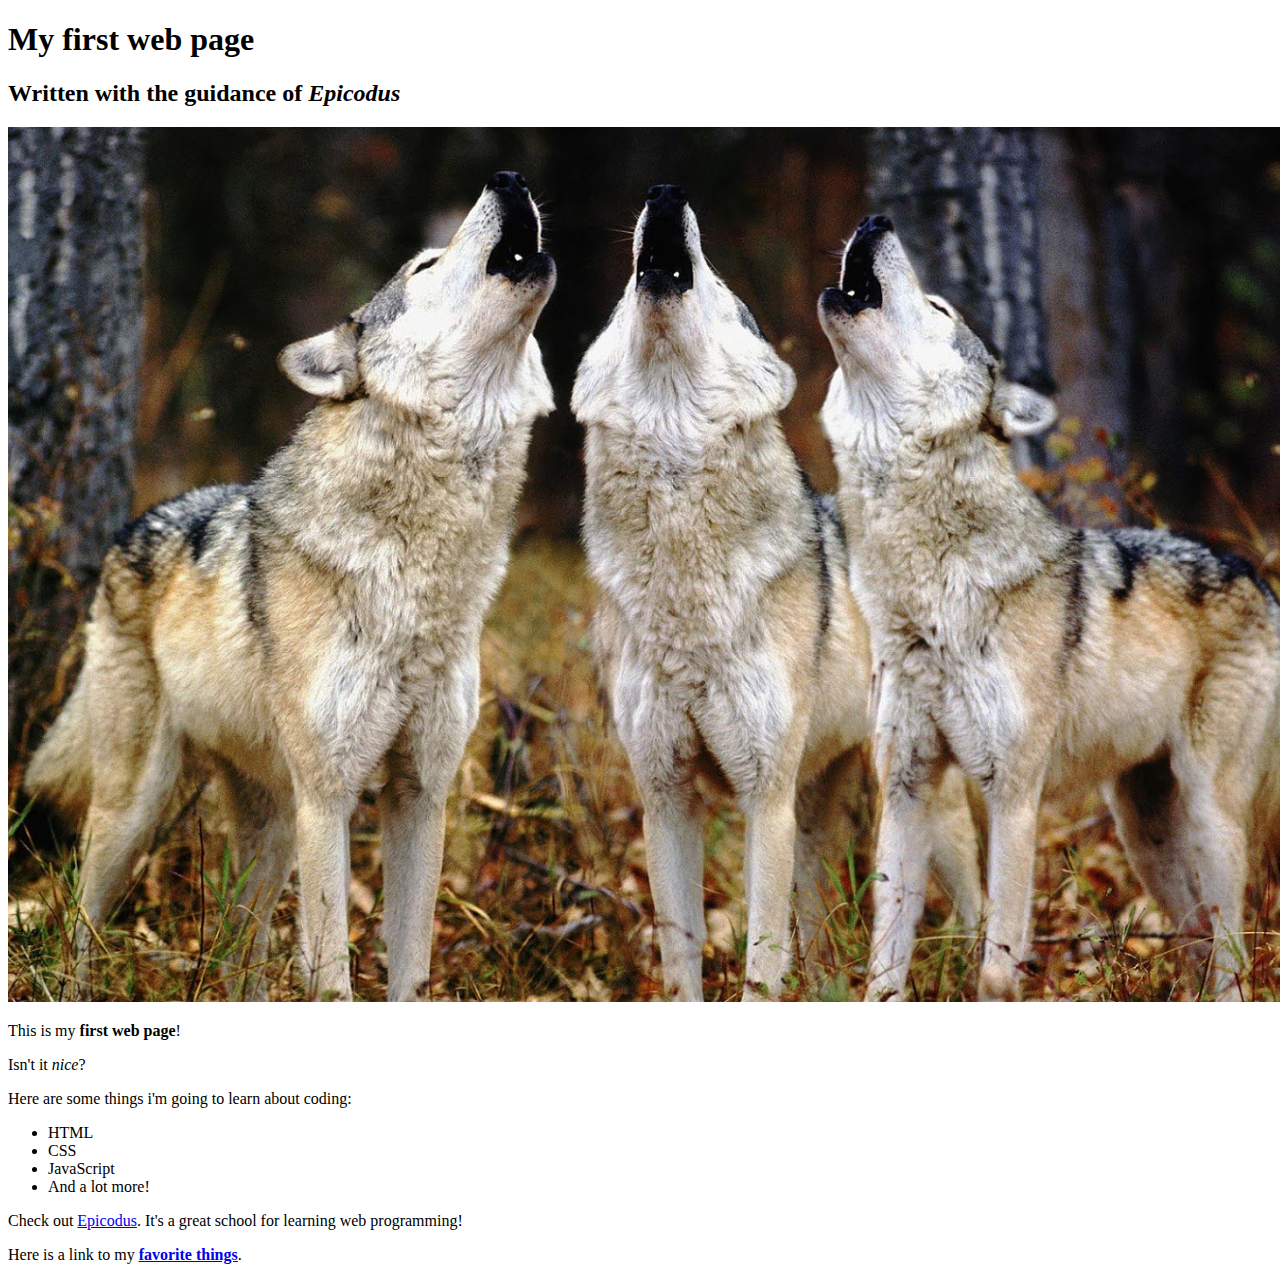
<file: AddReadme/my-first-webpage.html>
<!DOCTYPE HTML>
<html>
  <head>
    <title>Web page #1!</title>
  </head>
  <body>
    <h1>My first web page</h1>
    <h2>Written with the guidance of <em>Epicodus</em></h2>
    <img src="img/wolf-pack-many-wolves-animals.jpg" alt="A photo of a pack of wolves.">
    <p>This is my <strong>first web page</strong>!</p>
    <p>Isn't it <em>nice</em>?</p>

    <p>Here are some things i'm going to learn about coding:</p>
    <ul>
      <li>HTML</li>
      <li>CSS</li>
      <li>JavaScript</li>
      <li>And a lot more!</li>
    </ul>
    <p>Check out <a href="http://www.epicodus.com/">Epicodus</a>. It's a great school for learning web programming!</p>
    <p> Here is a link to my <a href="favorite-things.html"><strong>favorite things</strong></a>.</p>
  </body>
</html>
</file>
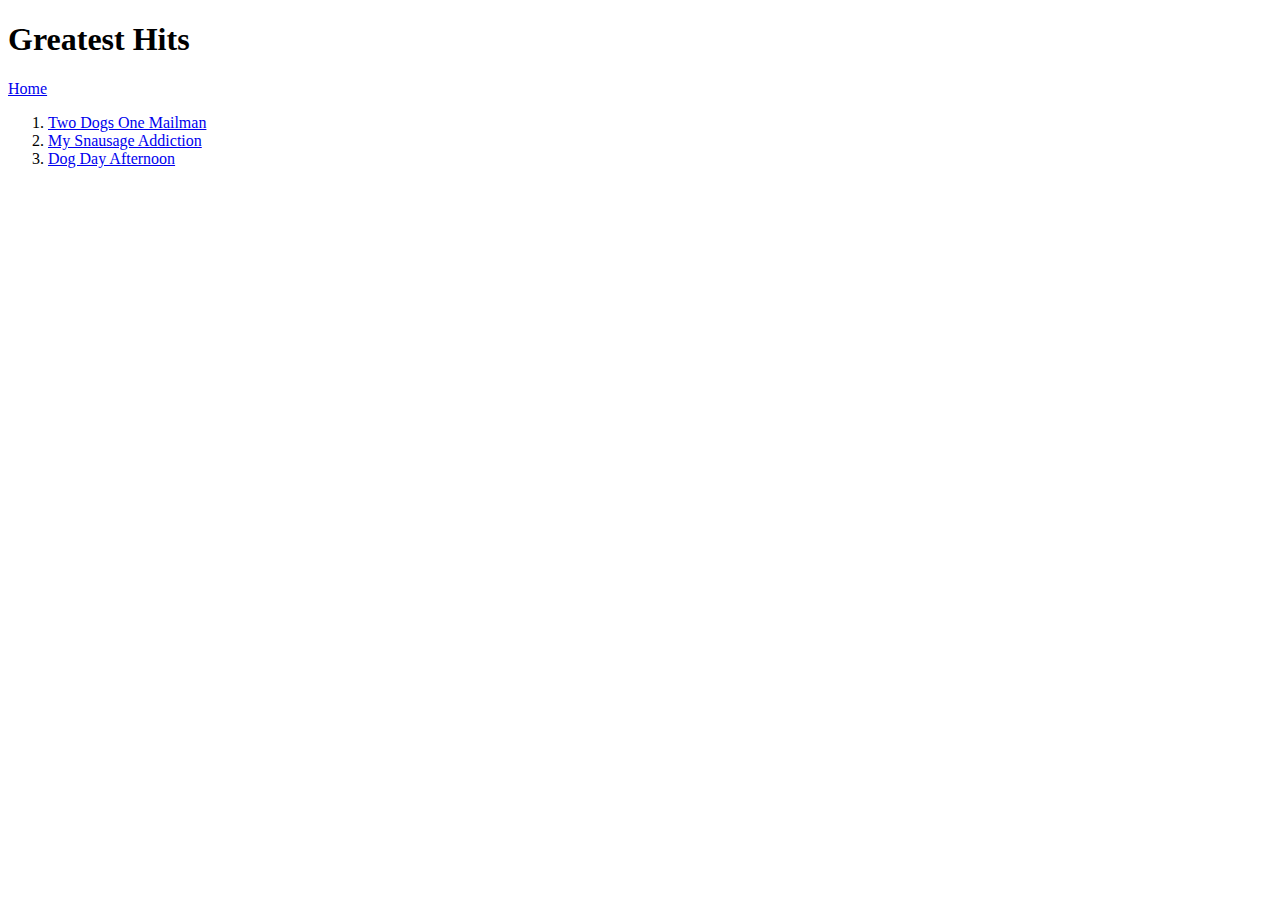
<file: dog-blog-master/directory.html>
<!DOCTYPE html>
<html>
<head>
  <title>Directory</title>
</head>
<body>
  <h1>Greatest Hits</h1>
  <a href="dog-blog.html">Home</a>
  <ol>
    <li><a href="two-dogs.html">Two Dogs One Mailman</a></li>
    <li><a href="snausage.html">My Snausage Addiction</a></li>
    <li><a href="dog-blog.html">Dog Day Afternoon</a></li>
  </ol>
</body>
</html>
</file>
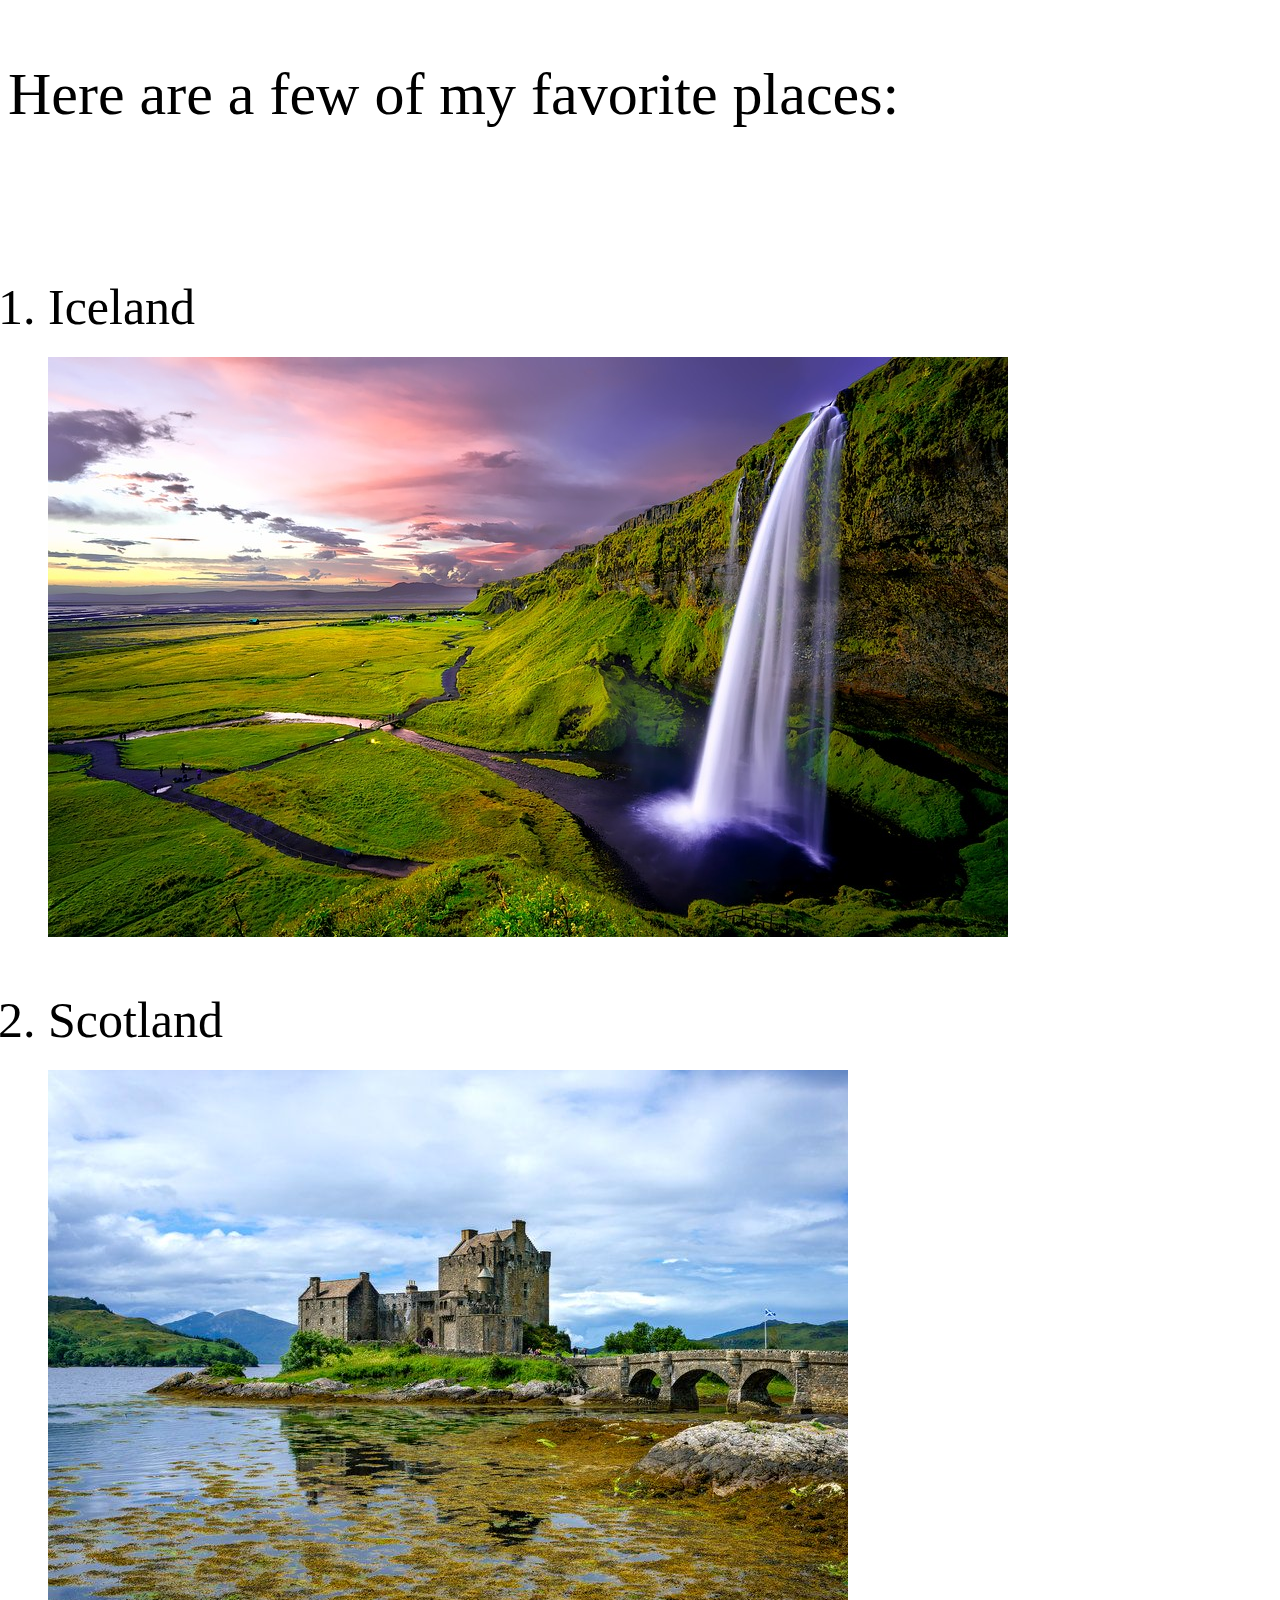
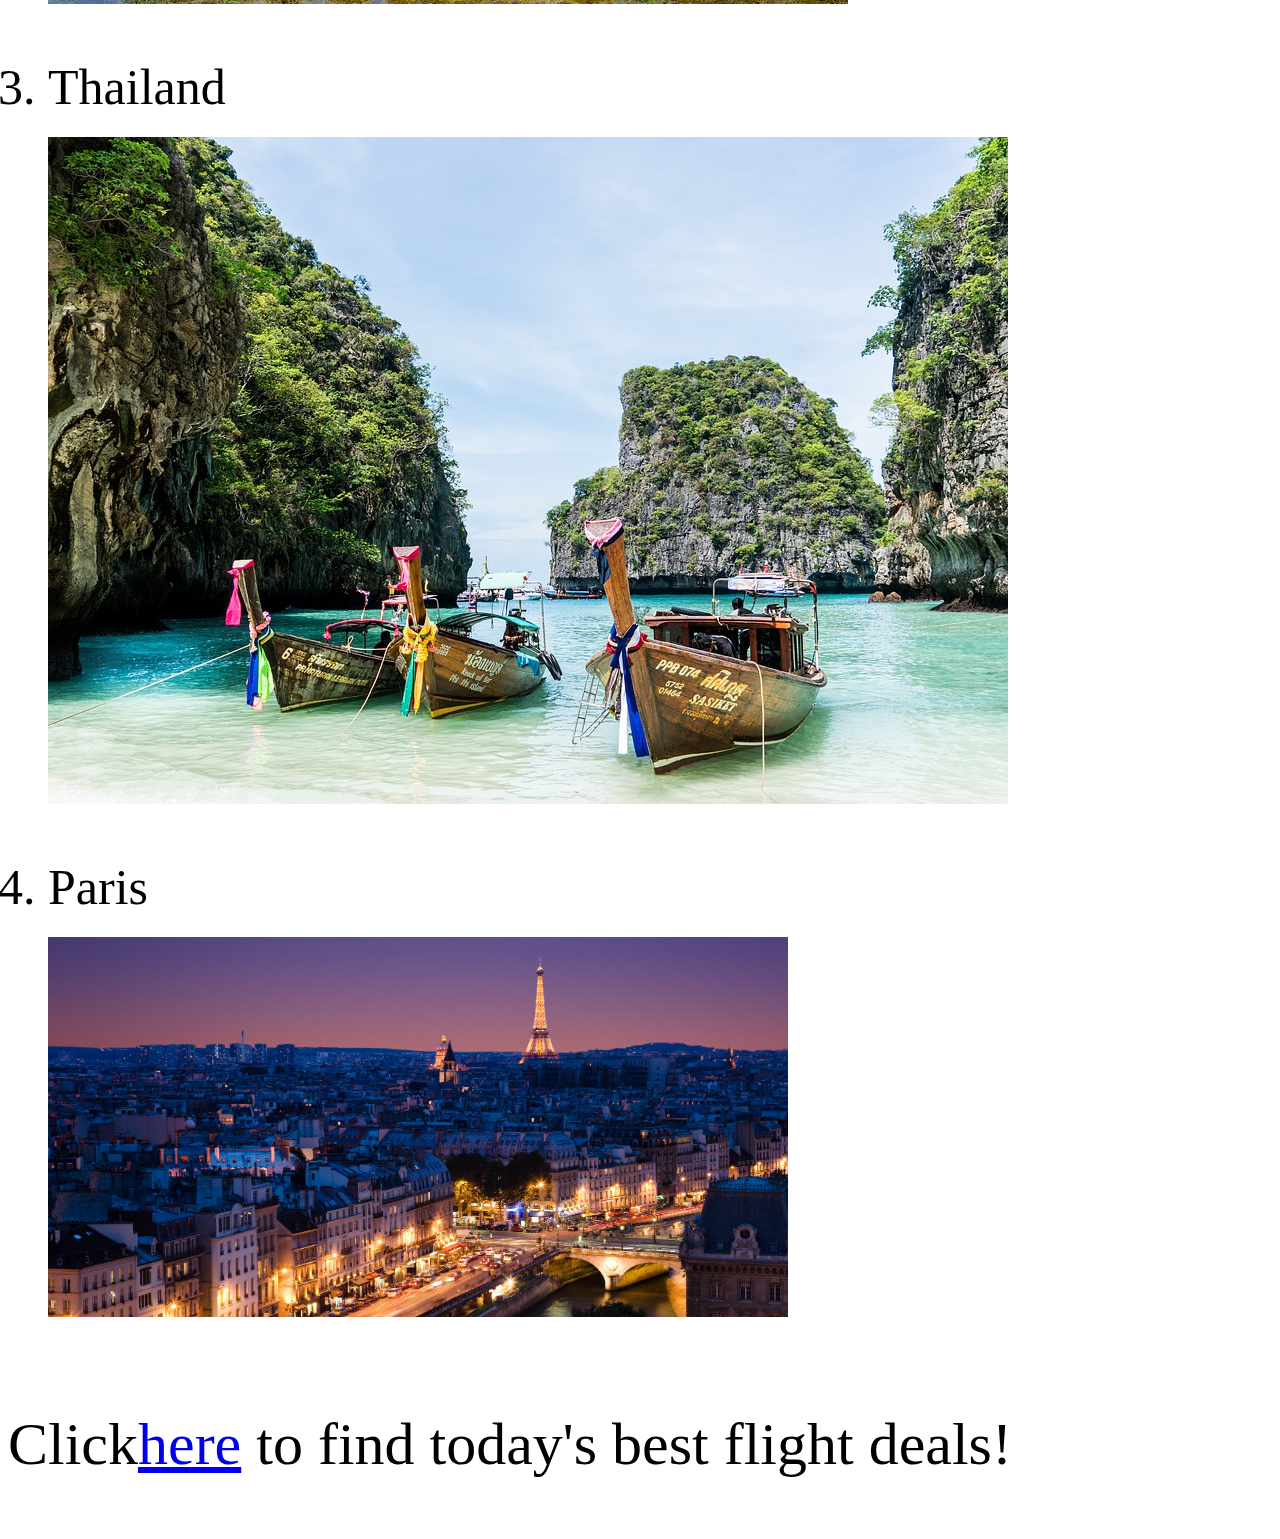
<file: readme-practice/favorite-places.html>
<!DOCTYPE HTML>
<html>
  <head>
    <link href="css/places.css" rel="stylesheet" type="text/css">
    <title>My Favorite Places!</title>
  </head>
  <body>
    <p> Here are a few of my favorite places:</p><br>
    <ol>
      <li>Iceland</li>
      <img src="photos/iceland.jpg" alt="picture of iceland">
      <li>Scotland</li>
      <img src="photos/scotland.jpg" alt="picture of scotland">
      <li>Thailand</li>
      <img src="photos/thailand.jpg" alt="picture of thailand">
      <li>Paris</li>
      <img src="photos/paris.jpg" alt="picture of paris">
    </ol>
    <p> Click<a href="https://www.travelocity.com/">here</a> to find today's best flight deals!</p>
  </body>
</html>
</file>
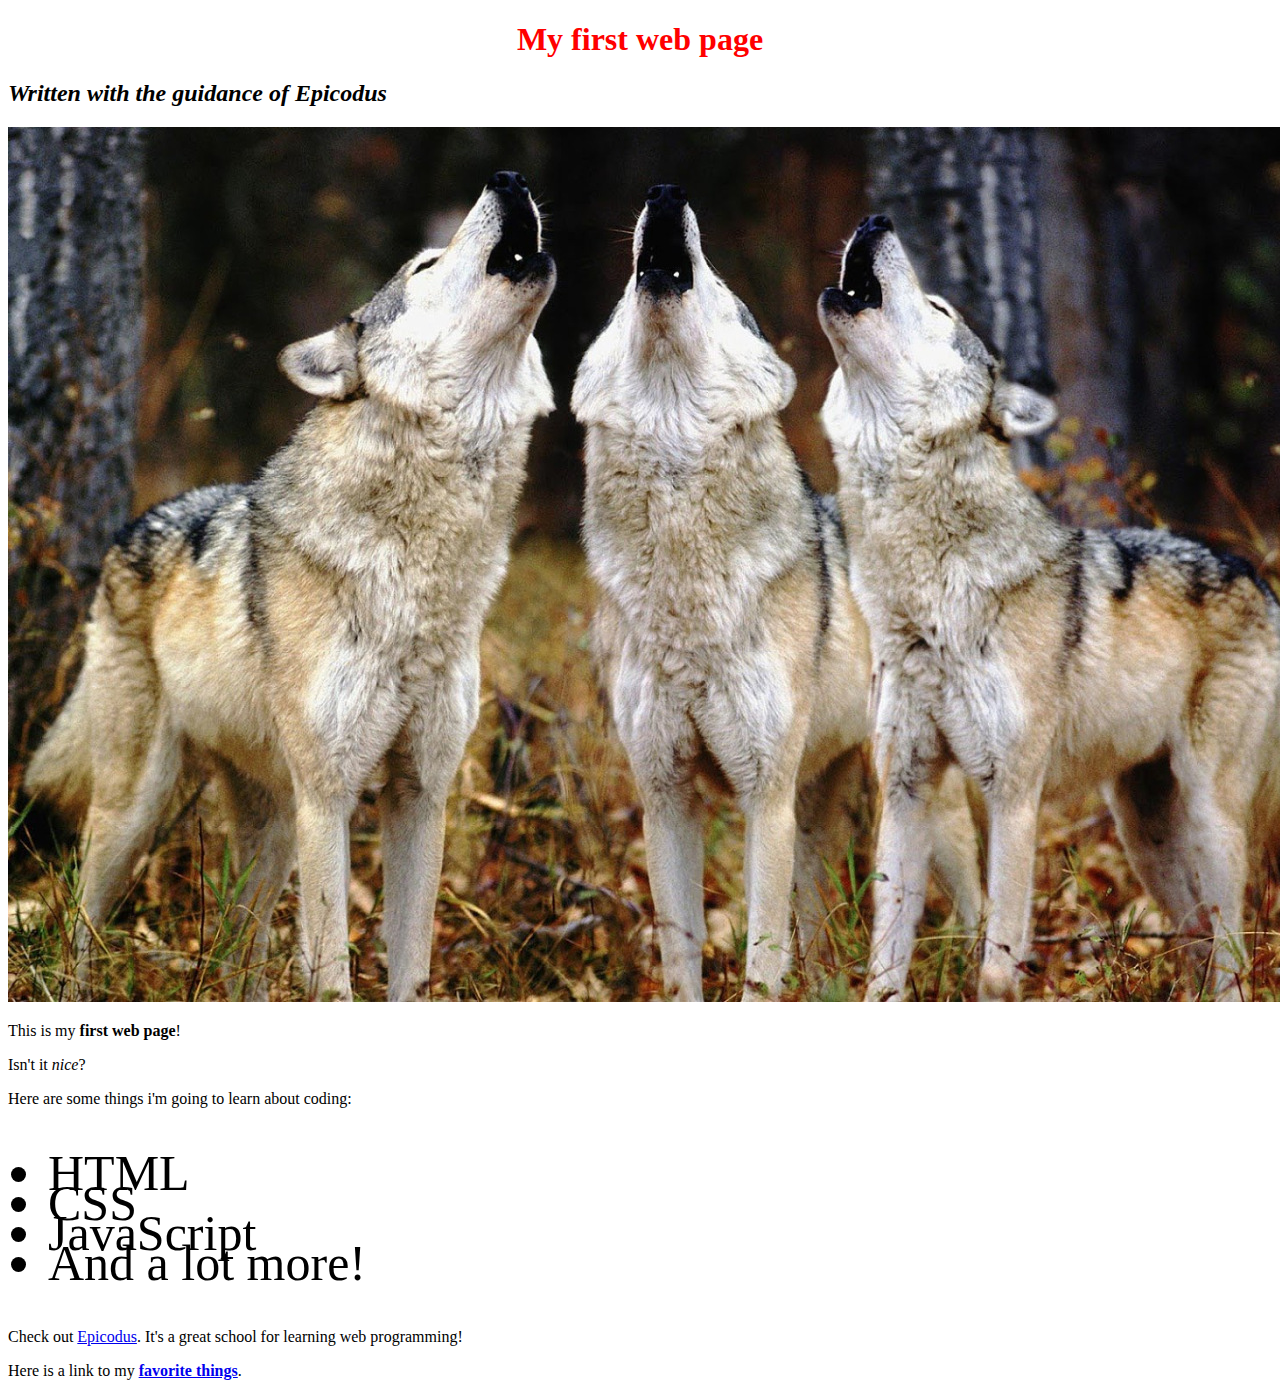
<file: readme-practice/my-first-webpage.html>
<!DOCTYPE HTML>
<html>
  <head>
    <link href="css/styles.css" rel="stylesheet" type="text/css">
    <title>Web page #1!</title>
  </head>
  <body>
    <h1>My first web page</h1>
    <h2>Written with the guidance of <em>Epicodus</em></h2>
    <img src="img/wolf-pack-many-wolves-animals.jpg" alt="A photo of a pack of wolves.">
    <p>This is my <strong>first web page</strong>!</p>
    <p>Isn't it <em>nice</em>?</p>

    <p>Here are some things i'm going to learn about coding:</p>
    <ul>
      <li>HTML</li>
      <li>CSS</li>
      <li>JavaScript</li>
      <li>And a lot more!</li>
    </ul>
    <p>Check out <a href="http://www.epicodus.com/">Epicodus</a>. It's a great school for learning web programming!</p>
    <p> Here is a link to my <a href="favorite-things.html"><strong>favorite things</strong></a>.</p>
  </body>
</html>
</file>
<file: readme-practice/css/places.css>
h1 {
  color: purple;
  text-align: center;
}

h2 {
  font-style: italic;
  text-align: center;
}

p {
  font-family: fantasy;
  font-size: 60px;
}

p2 {
  font-size: 30px;
}

ol {
  font-size: 50px;
  line-height: 100px;
}
</file>
<file: readme-practice/css/styles.css>
h1 {
  color: red;
  text-align: center;
}

h2 {
  font-style: italic;
  text-align: left;
}

p {
  font-family: cursive;
}

ul {
  font-size: 50px;
  line-height: 30px;
}
</file>
